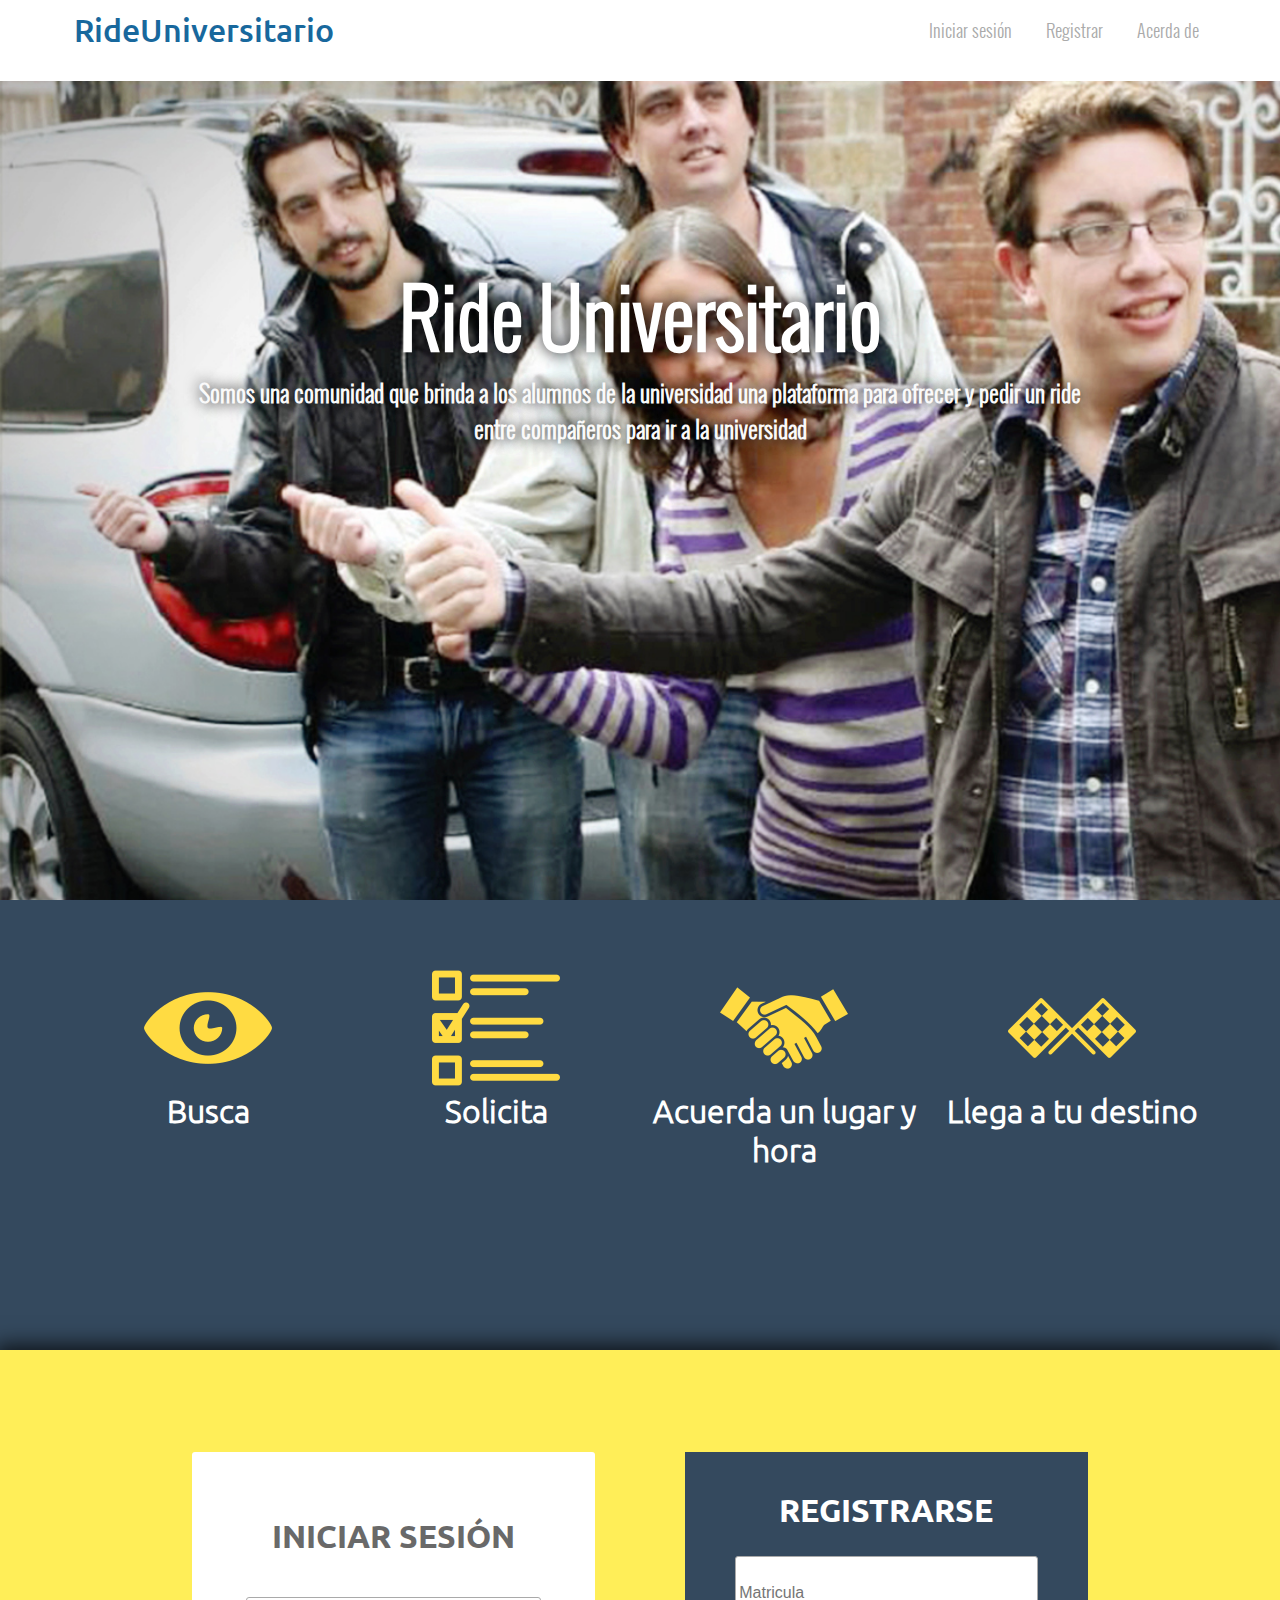
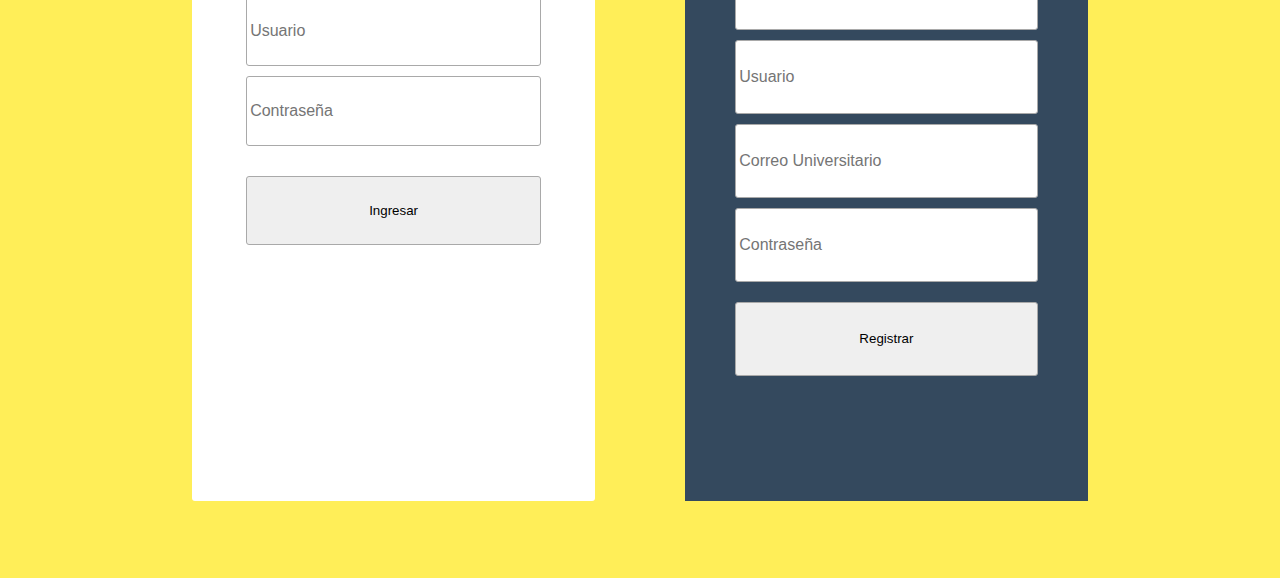
<file: index.html>
<html>
  <head>
    <meta http-equiv="Content-Type" content="text/html; charset=utf-8">
    <link href="css/first.css" rel="stylesheet" type="text/css">
  </head> 
  <body>
    <nav>
        <div id="logo">
            <p><a href="index.html">RideUniversitario</a></p>
        </div>
        <ul id="menu">
          <li><a href="#second">Iniciar sesión</a></li>
          <li><a href="#second">Registrar</a></li>
          <li><a href="#">Acerda de</a></li>
        </ul>
    </nav>  
    <section id="home" data-type="parallax_section" data-speed="10">
        <div id="home-cont">
            <h1>Ride Universitario</h1>
            <h2>Somos una comunidad que brinda a los alumnos de la universidad una plataforma para ofrecer y pedir un ride entre compañeros para ir a la universidad</h2>
        </div>
    </section>
    <section id="first">
        <div class="first-uno">
            <img src="images/ic_ver.png">
            <h1>Busca</h1>
        </div>
        <div class="first-dos">
            <img src="images/ic_solicita.png">
            <h1>Solicita</h1>
        </div>
        <div class="first-tres">
            <img src="images/ic_acuerda.png">
            <h1>Acuerda un lugar y hora</h1>
        </div>
        <div class="first-cuatro">
            <img src="images/ic_llega.png">
            <h1>Llega a tu destino</h1>
        </div>
    </section>
    <section id="second" data-type="parallax_section" data-speed="10">
        <!--<div id="cont">-->
            <div id="login">
                <form method="POST" action="login.php">
                    <h3>Iniciar Sesión</h3>
                    <input type="text" name="user" placeholder="Usuario">
                    <input type="password" name="pass" placeholder="Contraseña">
                    <input type="submit" name="login" value="Ingresar"> 
                </form>
            </div>
            <div id="register">
                <form method="POST" action="registro.php" >
                    <h3>Registrarse</h3>
                    <input type="text" name="matricula" placeholder="Matricula">
                    <input type="text" name="usuario" placeholder="Usuario">
                    <input type="text" name="mail" placeholder="Correo Universitario">
                    <input type="password" name="r-pass" placeholder="Contraseña">
                    <input type="submit" name="registrar" value="Registrar">
                </form>
            </div>
         <!--</div>-->
    </section>
  </body>
</html>
</file>
<file: css/first.css>
*, body{
	margin: 0;
	padding: 0;
	box-sizing:border-box;
}
body{
	font-size: 16px;
	background-color: #FFEE58;
}
@font-face {
    font-family: oswald;
    src: url(../fonts/Oswald-Light.ttf);
}
@font-face {
    font-family: ubuntu;
    src: url(../fonts/Ubuntu-L.ttf);
}
@font-face {
    font-family: ubuntu-b;
    src: url(../fonts/Ubuntu-B.ttf);
}
@font-face {
    font-family: ubuntu-m;
    src: url(../fonts/Ubuntu-M.ttf);
}
@font-face {
    font-family: opensans-l;
    src: url(../fonts/OpenSans-Light.ttf);
}
nav{
	width: 100%;
	height: 9%;
	background-color: #FFF;
	position: fixed;
}
#logo{
	margin-left: 5%;
	padding: 10px;
	height: 100%;
	font-family: ubuntu-m;
	font-size: 2em;
	float: left;
}
#logo a{
	color: #18689D;
	text-decoration: none;
}
#menu{
	height: 100%;
	float: right;
	font-family: oswald;
	margin-right: 5%;
	font-size: 1.1em;	
}
#menu li{
	padding: 17px;
	height: 100%;
	list-style: none;
	float: left;
	box-sizing: border-box;
	-webkit-box-sizing: border-box;
	-moz-box-sizing: border-box;
	-o-box-sizing: border-box;
	text-align: center;
	color: #aaa;
}
#menu a{
	text-decoration: none;
	color:#aaa;
}
#menu a:hover{
	color:#18689D;
}
/*  seccion 1  */
#home{
	padding-top: 10%;
	min-height: 650px;
	width: 100%;
	height: 100%;
	box-sizing:border-box;
	background-image: url(../images/bg3.jpg);
	background-repeat: no-repeat;
	background-size: cover;
	-webkit-background-size: cover;
	-moz-background-size: cover;
	-o-background-size: cover;
	background-attachment: fixed;
}
#home-cont{
	margin: 10% auto 0 auto;
	width: 70%;
	height: 30%;
}
#home-cont h1{
	font-size: 5em;
	color: #FFF;	
}
#home-cont h2{
	color: #FAFAFA;
}
#home-cont h1, h2{
	font-family: oswald;
	text-align: center;
	text-shadow: 0px 0px 15px #000;
}
#first{
	padding: 5%;
	height: 50%;
	background-color: #34495e;
	color: white;
	font-family: ubuntu;
}
.first-uno, .first-dos, .first-tres, .first-cuatro{
	width: 25%;
	float: left;
	text-align: center;
}
/*  Seccion 2  */
#second{
	padding: 8% 15% 6% 15%;
	width: 100%;
	height: 92%;
	background-color: #FFEE58;
	-webkit-box-shadow: 0px 0px 20px 5px rgba(0,0,0,0.75);
	-moz-box-shadow: 0px 0px 20px 5px rgba(0,0,0,0.75);
	-o-box-shadow: 0px 0px 20px 5px rgba(0,0,0,0.75);
	box-shadow: 0px 0px 20px 5px rgba(0,0,0,0.75);
}

#cont{
	margin: 0 auto;
	width: 70%;
	height: 100%;
}

/*  Login  */
#login{
	width: 45%;
	height: 100%;
	background-color: white;
	/* #34495e;*/
	float: left;
	padding: 0;
	border-radius: 3px;
}
#login form, #register form{
	padding-top: 15%;
	width: 100%;
	height: 100%;
}
#login form h3, #register form h3{
	font-family: ubuntu-b;
	font-size: 2em;
	text-transform: uppercase;
	margin-bottom: 10%;
	color: dimgrey;
}
#login input, #register input{
	border: 1px #A9A9A9 solid;
	border-radius: 3px;
}
#login input[type=text], input[type=password], #register input[type=text], input[type=password]{
	margin-bottom: 10px;
	padding-left: 3px;
	width: 75%;
	height: 12%;
	font-size: 1em;
	color: Gray;
}
#login input[type=submit], #register input[type=submit]{
	margin-top: 20px;
	width: 75%;
	height: 12%;
}

/*  Registrar  */
#register{
	width: 45%;
	height: 100%;
	background-color: #34495e;
	float:right;
}
#register form{
	padding-top: 8%; 
	text-align: center;
}
#register form h3{
	color: white;
	margin-bottom: 5%;
}
#register input[type=submit]{
	margin-top: 10px;
}

#login, #register h3{
	text-align: center;
	padding: 5px;
}
</file>
